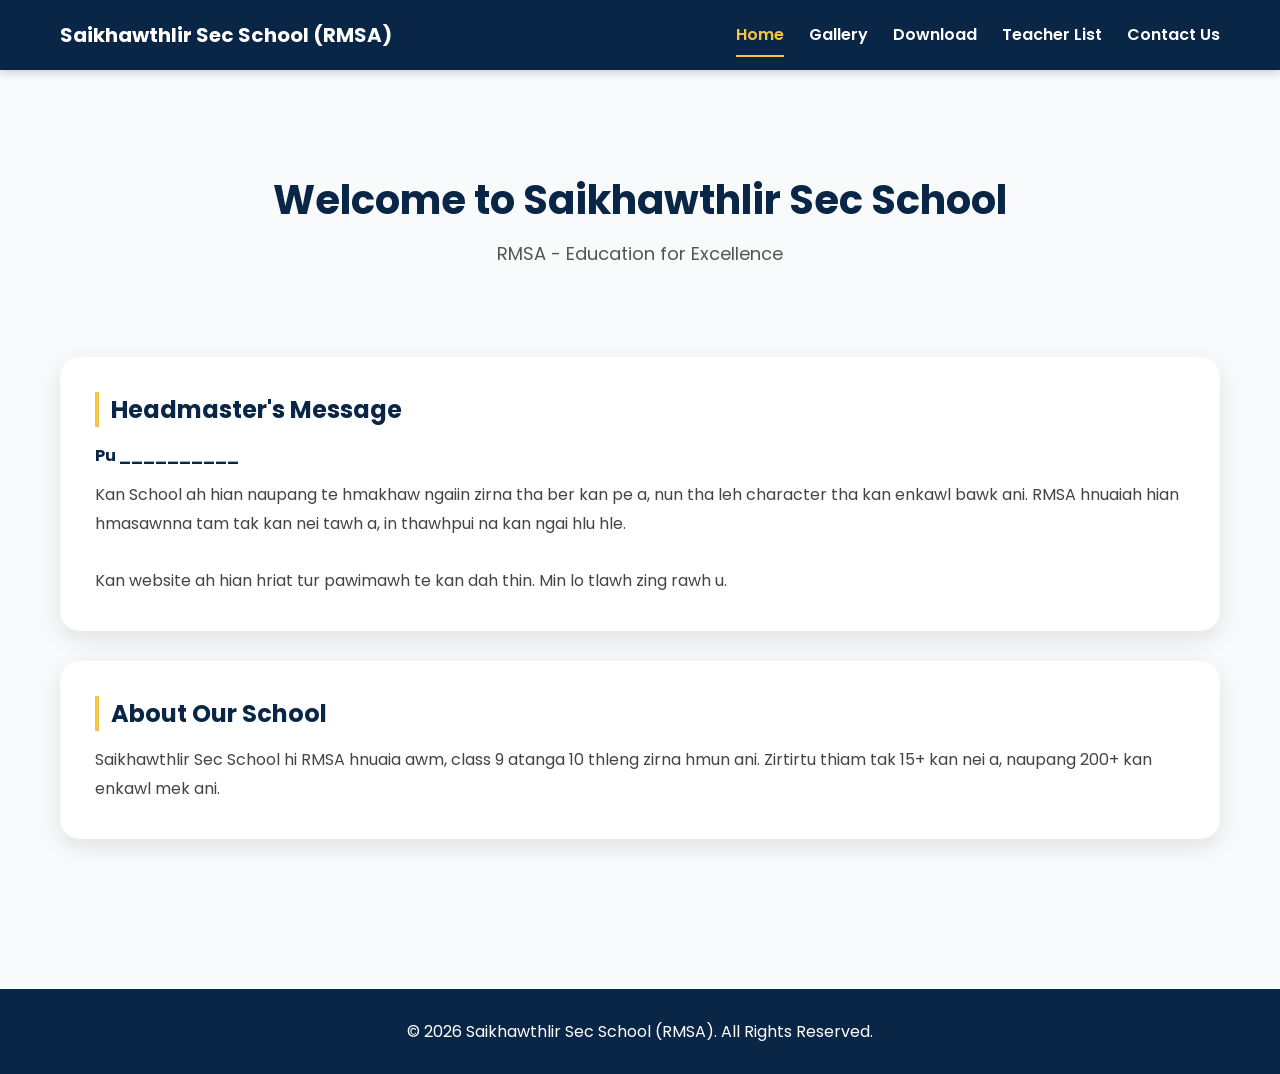
<file: index.html>
<!DOCTYPE html>
<html lang="en">
<head>
<meta charset="UTF-8">
<meta name="viewport" content="width=device-width, initial-scale=1.0">
<title>Home - Saikhawthlir Sec School (RMSA)</title>
<link href="https://fonts.googleapis.com/css2?family=Poppins:wght@400;600;700&display=swap" rel="stylesheet">
<link rel="stylesheet" href="style.css">
<style>
  /* INDEX PAGE CHAUH A TAN CSS */
  .hero{text-align:center;margin-bottom:50px;padding:40px 0}
  .hero h1{font-size:40px;color:var(--primary);margin-bottom:10px}
  .hero p{color:#555;font-size:18px}
  .card h2{color:var(--primary);margin-bottom:15px;border-left:4px solid var(--accent);padding-left:12px;font-size:24px}
  .card p{line-height:1.8;color:#444;margin-top:10px}
  .card b{color:var(--primary)}
</style>
</head>
<body>

<header>
  <nav>
    <!-- PC + MOBILE BOTH - IN ZAWN VEK -->
    <div class="logo">Saikhawthlir Sec School (RMSA)</div>
    
    <!-- PC MENU -->
    <div class="nav-links">
      <a href="index.html" class="active">Home</a>
      <a href="gallery.html">Gallery</a>
      <a href="download.html">Download</a>
      <a href="teachers.html">Teacher List</a>
      <a href="contact.html">Contact Us</a>
    </div>
    
    <!-- MOBILE HAMBURGER + CLOSE -->
    <button class="hamburger" id="hamburgerBtn" onclick="openMenu()">☰</button>
    <button class="close-btn" id="closeBtn" onclick="closeMenu()">×</button>
  </nav>
  
  <!-- MOBILE MENU -->
  <div class="mobile-menu" id="mobileMenu">
    <a href="index.html" onclick="closeMenu()">Home</a>
    <a href="gallery.html" onclick="closeMenu()">Gallery</a>
    <a href="download.html" onclick="closeMenu()">Download</a>
    <a href="teachers.html" onclick="closeMenu()">Teacher List</a>
    <a href="contact.html" onclick="closeMenu()">Contact Us</a>
  </div>
</header>

<div class="container">
  <div class="hero">
    <h1>Welcome to Saikhawthlir Sec School</h1>
    <p>RMSA - Education for Excellence</p>
  </div>

  <div class="card">
    <h2>Headmaster's Message</h2>
    <p><b>Pu __________</b></p>
    <p>
      Kan School ah hian naupang te hmakhaw ngaiin zirna tha ber kan pe a, 
      nun tha leh character tha kan enkawl bawk ani. RMSA hnuaiah hian 
      hmasawnna tam tak kan nei tawh a, in thawhpui na kan ngai hlu hle.
      <br><br>
      Kan website ah hian hriat tur pawimawh te kan dah thin. Min lo tlawh zing rawh u.
    </p>
  </div>

  <div class="card">
    <h2>About Our School</h2>
    <p>Saikhawthlir Sec School hi RMSA hnuaia awm, class 9 atanga 10 thleng zirna hmun ani. 
    Zirtirtu thiam tak 15+ kan nei a, naupang 200+ kan enkawl mek ani.</p>
  </div>
</div>

<footer>
  <p>© 2026 Saikhawthlir Sec School (RMSA). All Rights Reserved.</p>
</footer>

<script>
  function openMenu(){
    document.getElementById('mobileMenu').classList.add('active');
    document.getElementById('hamburgerBtn').style.display = 'none';
    document.getElementById('closeBtn').style.display = 'block';
    document.querySelector('header').classList.add('menu-open'); // SCHOOL HMING THUP NAN
  }
  function closeMenu(){
    document.getElementById('mobileMenu').classList.remove('active');
    document.getElementById('hamburgerBtn').style.display = 'block';
    document.getElementById('closeBtn').style.display = 'none';
    document.querySelector('header').classList.remove('menu-open'); // SCHOOL HMING RAWN LAN LEH NAN
  }
  document.addEventListener('click', function(e){
    if(!e.target.closest('header')){
      closeMenu();
    }
  })
</script>

</body>
</html>
</file>
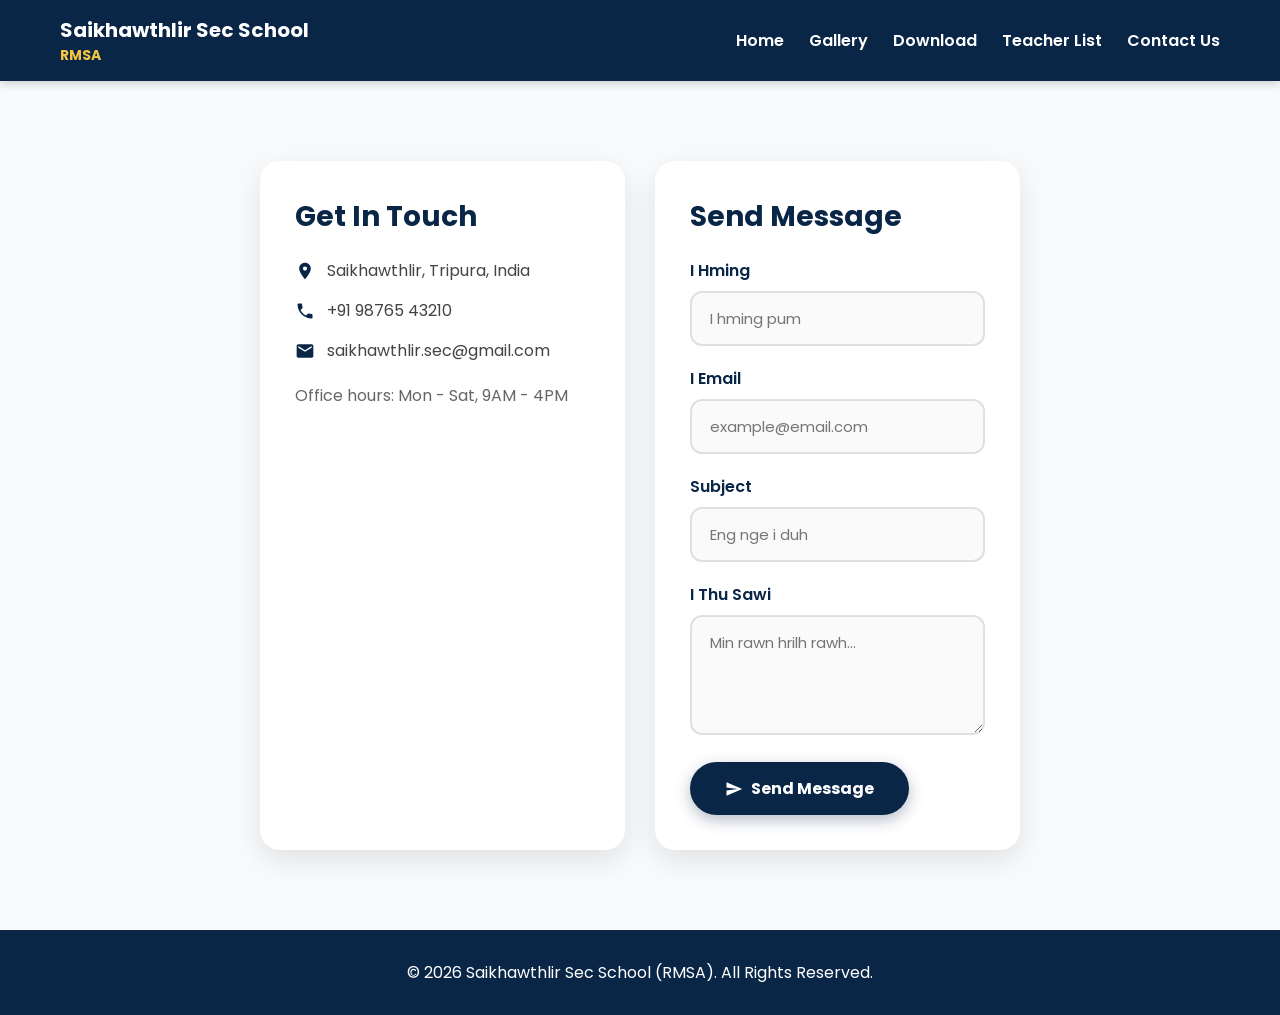
<file: contact.html>
<!DOCTYPE html>
<html lang="en">
<head>
<meta charset="UTF-8">
<meta name="viewport" content="width=device-width, initial-scale=1.0">
<title>Contact Us - Saikhawthlir Sec School</title>
<link href="https://fonts.googleapis.com/css2?family=Poppins:wght@400;600;700&display=swap" rel="stylesheet">
<style>
  *{margin:0;padding:0;box-sizing:border-box;font-family:'Poppins',sans-serif}
  :root{--primary:#0A2647;--accent:#F5C542;--light:#F8FAFC}
  body{background:var(--light)}
  
  /* NAVBAR - I neih tawh kha copy rawh */
  header{background:var(--primary);color:white;position:sticky;top:0;z-index:1000;box-shadow:0 2px 10px rgba(0,0,0,0.2)}
  nav{max-width:1200px;margin:0 auto;padding:15px 20px;display:flex;justify-content:space-between;align-items:center}
  .logo{font-size:20px;font-weight:700}
  .logo span{color:var(--accent);font-size:14px;display:block}
  .nav-links{display:flex;gap:25px}
  .nav-links a{color:white;text-decoration:none;font-weight:600;transition:0.3s;padding:8px 0}
  .nav-links a:hover{color:var(--accent);border-bottom:2px solid var(--accent)}
  .hamburger{display:none;font-size:28px;cursor:pointer}
  .mobile-menu{display:none}
  
  .container{max-width:800px;margin:60px auto;padding:20px}
  .contact-wrapper{display:grid;grid-template-columns:1fr 1fr;gap:30px}
  
  .card{background:white;padding:35px;border-radius:20px;box-shadow:0 10px 30px rgba(0,0,0,0.1)}
  .card h2{color:var(--primary);margin-bottom:20px;font-size:28px}
  .info-item{display:flex;align-items:center;gap:12px;margin:15px 0;font-size:16px;color:#444}
  .info-item svg{width:20px;height:20px;fill:var(--primary)}
  
  /* INPUT MAWI */
  .form-group{margin-bottom:20px}
  .form-group label{display:block;margin-bottom:8px;color:var(--primary);font-weight:600}
  .form-input{width:100%;padding:14px 18px;border:2px solid #e0e0e0;border-radius:12px;font-size:15px;transition:0.3s;background:#fafafa}
  .form-input:focus{outline:none;border-color:var(--primary);background:white;box-shadow:0 0 0 3px rgba(10,38,71,0.1)}
  textarea.form-input{resize:vertical;min-height:120px}
  
  /* BUTTON MAWI - EXPLORE MORE ANG */
  .btn-send{background:var(--primary);color:white;padding:14px 35px;border:none;border-radius:30px;font-weight:700;font-size:16px;cursor:pointer;transition:0.3s;display:inline-flex;align-items:center;gap:8px;box-shadow:0 5px 15px rgba(10,38,71,0.3)}
  .btn-send:hover{background:#152A6A;transform:translateY(-3px);box-shadow:0 8px 20px rgba(10,38,71,0.4)}
  .btn-send svg{width:18px;height:18px;fill:white}
  
  footer{background:var(--primary);color:white;text-align:center;padding:30px;margin-top:60px}
  
  /* MOBILE */
  @media(max-width:900px){
    .nav-links{display:none}
    .hamburger{display:block}
    .mobile-menu{display:none;flex-direction:column;background:var(--primary);padding:15px;gap:12px}
    .mobile-menu.active{display:flex}
    .contact-wrapper{grid-template-columns:1fr}
  }
</style>
</head>
<body>

<header>
  <nav>
    <div class="logo">Saikhawthlir Sec School <span>RMSA</span></div>
    <div class="nav-links">
      <a href="index.html">Home</a>
      <a href="gallery.html">Gallery</a>
      <a href="download.html">Download</a>
      <a href="teachers.html">Teacher List</a>
      <a href="contact.html">Contact Us</a>
    </div>
    <div class="hamburger" onclick="document.getElementById('mMenu').classList.toggle('active')">☰</div>
  </nav>
  <div class="mobile-menu" id="mMenu">
    <a href="index.html">Home</a>
    <a href="gallery.html">Gallery</a>
    <a href="download.html">Download</a>
    <a href="teachers.html">Teacher List</a>
    <a href="contact.html">Contact Us</a>
  </div>
</header>

<div class="container">
  <div class="contact-wrapper">
    
    <!-- KHAWI AH NGE KAN AWM -->
    <div class="card">
      <h2>Get In Touch</h2>
      <div class="info-item">
        <svg viewBox="0 0 24 24"><path d="M12 2C8.13 2 5 5.13 5 9c0 5.25 7 13 7 13s7-7.75 7-13c0-3.87-3.13-7-7-7zm0 9.5c-1.38 0-2.5-1.12-2.5-2.5s1.12-2.5 2.5-2.5 2.5 1.12 2.5 2.5-1.12 2.5-2.5 2.5z"/></svg>
        Saikhawthlir, Tripura, India
      </div>
      <div class="info-item">
        <svg viewBox="0 0 24 24"><path d="M6.62 10.79c1.44 2.83 3.76 5.14 6.59 6.59l2.2-2.2c.27-.27.67-.36 1.02-.24 1.12.37 2.33.57 3.57.57.55 0 1 .45 1 1V20c0 .55-.45 1-1 1-9.39 0-17-7.61-17-17 0-.55.45-1 1-1h3.5c.55 0 1 .45 1 1 0 1.25.2 2.45.57 3.57.11.35.03.74-.25 1.02l-2.2 2.2z"/></svg>
        +91 98765 43210
      </div>
      <div class="info-item">
        <svg viewBox="0 0 24 24"><path d="M20 4H4c-1.1 0-1.99.9-1.99 2L2 18c0 1.1.9 2 2 2h16c1.1 0 2-.9 2-2V6c0-1.1-.9-2-2-2zm0 4l-8 5-8-5V6l8 5 8-5v2z"/></svg>
        saikhawthlir.sec@gmail.com
      </div>
      <p style="margin-top:20px;color:#666">Office hours: Mon - Sat, 9AM - 4PM</p>
    </div>

    <!-- MESSAGE FORM -->
    <div class="card">
      <h2>Send Message</h2>
      <form>
        <div class="form-group">
          <label>I Hming</label>
          <input type="text" class="form-input" placeholder="I hming pum" required>
        </div>
        <div class="form-group">
          <label>I Email</label>
          <input type="email" class="form-input" placeholder="example@email.com" required>
        </div>
        <div class="form-group">
          <label>Subject</label>
          <input type="text" class="form-input" placeholder="Eng nge i duh">
        </div>
        <div class="form-group">
          <label>I Thu Sawi</label>
          <textarea class="form-input" placeholder="Min rawn hrilh rawh..." required></textarea>
        </div>
        
        <button type="submit" class="btn-send">
          <svg viewBox="0 0 24 24"><path d="M2.01 21L23 12 2.01 3 2 10l15 2-15 2z"/></svg>
          Send Message
        </button>
      </form>
    </div>

  </div>
</div>

<footer>
  <p>© 2026 Saikhawthlir Sec School (RMSA). All Rights Reserved.</p>
</footer>

</body>
</html>
</file>
<file: style.css>
/* style.css - Saikhawthlir Sec School FINAL v7 */
*{margin:0;padding:0;box-sizing:border-box;font-family:'Poppins',sans-serif}
:root{--primary:#0A2647;--accent:#F5C542;--light:#F8FAFC}
body{background:var(--light);color:#333}

/* NAVBAR - PC DEFAULT */
header{background:var(--primary);color:white;position:sticky;top:0;z-index:1000;box-shadow:0 2px 10px rgba(0,0,0,0.2)}
nav{
  max-width:1200px;
  margin:0 auto;
  padding:15px 20px;
  display:flex;
  justify-content:space-between;
  align-items:center;
  height:70px;
  flex-direction:row; /* PC AH CHUAN NORMAL */
  position:relative;
}
.logo{
  font-size:20px;
  font-weight:700;
  text-align:left;
  color:white;
  order:1; /* VEILAM */
}
.nav-links{
  display:flex;
  gap:25px;
  order:2; /* DINGLAM */
}
.nav-links a{color:white;text-decoration:none;font-weight:600;transition:0.3s;padding:8px 0}
.nav-links a:hover{color:var(--accent);border-bottom:2px solid var(--accent)}
.nav-links a.active{color:var(--accent);border-bottom:2px solid var(--accent)}

/* HAMBURGER + CLOSE BUTTON - HMUN 1 AH */
.hamburger, .close-btn{
  font-size:32px; /* X TIH LIAN */
  cursor:pointer;
  color:white;
  background:none;
  border:none;
  padding:0;
  z-index:1001;
  order:2; /* VEILAM AH AWM NAN - row-reverse AH CHUAN 2 HI VEILAM */
}
.hamburger{display:none}
.close-btn{display:none} /* POSITION PAIH VEK */

/* MOBILE MENU */
.mobile-menu{
  display:none;
  position:absolute;
  top:70px;
  left:0;
  width:80%;
  max-width:320px;
  background:var(--primary);
  flex-direction:column;
  align-items:flex-start;
  padding:20px 25px 30px 25px; /* CHUNG LAM TIH HNIAM */
  gap:2px; /* INKAR TIH ZIM */
  z-index:999;
  box-shadow:0 10px 20px rgba(0,0,0,0.3);
  animation:slideDown 0.3s ease;
  border-radius:0 0 15px 0;
}
.mobile-menu.active{display:flex}
@keyframes slideDown{from{opacity:0;transform:translateY(-10px)} to{opacity:1;transform:translateY(0)}}
.mobile-menu a{
  color:white;
  text-decoration:none;
  font-size:19px; /* TIH HNIAM HRET */
  font-weight:600;
  transition:0.3s;
  padding:6px 15px; /* INKAR TIH ZIM */
  width:100%;
  text-align:left;
  border-radius:8px;
}
.mobile-menu a:hover{color:var(--accent);background:rgba(245,197,66,0.1)}

.container{max-width:1200px;margin:0 auto;padding:60px 20px}
.title{text-align:center;font-size:36px;color:var(--primary);margin-bottom:50px;font-weight:700}
footer{background:var(--primary);color:white;text-align:center;padding:30px;margin-top:60px}

.card{
  background:white;
  padding:35px;
  border-radius:20px;
  box-shadow:0 8px 25px rgba(0,0,0,0.1);
  margin-bottom:30px;
}

/* MOBILE VIEW CHIAH */
@media(max-width:900px){
  .nav-links{display:none}
  .hamburger{display:block}
  nav{
    flex-direction:row-reverse; /* ☰ VEILAM NAN */
    justify-content:space-between;
    gap:10px;
    padding:15px 15px;
  }
  .logo{
    order:1; /* LOGO DINGLAM NAN */
    font-size:16px;
    flex:1;
  }
  .hamburger{
    order:2; /* ☰ VEILAM NAN */
    padding:0;
    margin-right:5px;
  }
  .container{padding:30px 15px}

  /* MENU OPEN LAI A SCHOOL HMING THUP NAN */
  .menu-open .logo{display:none}
</file>
